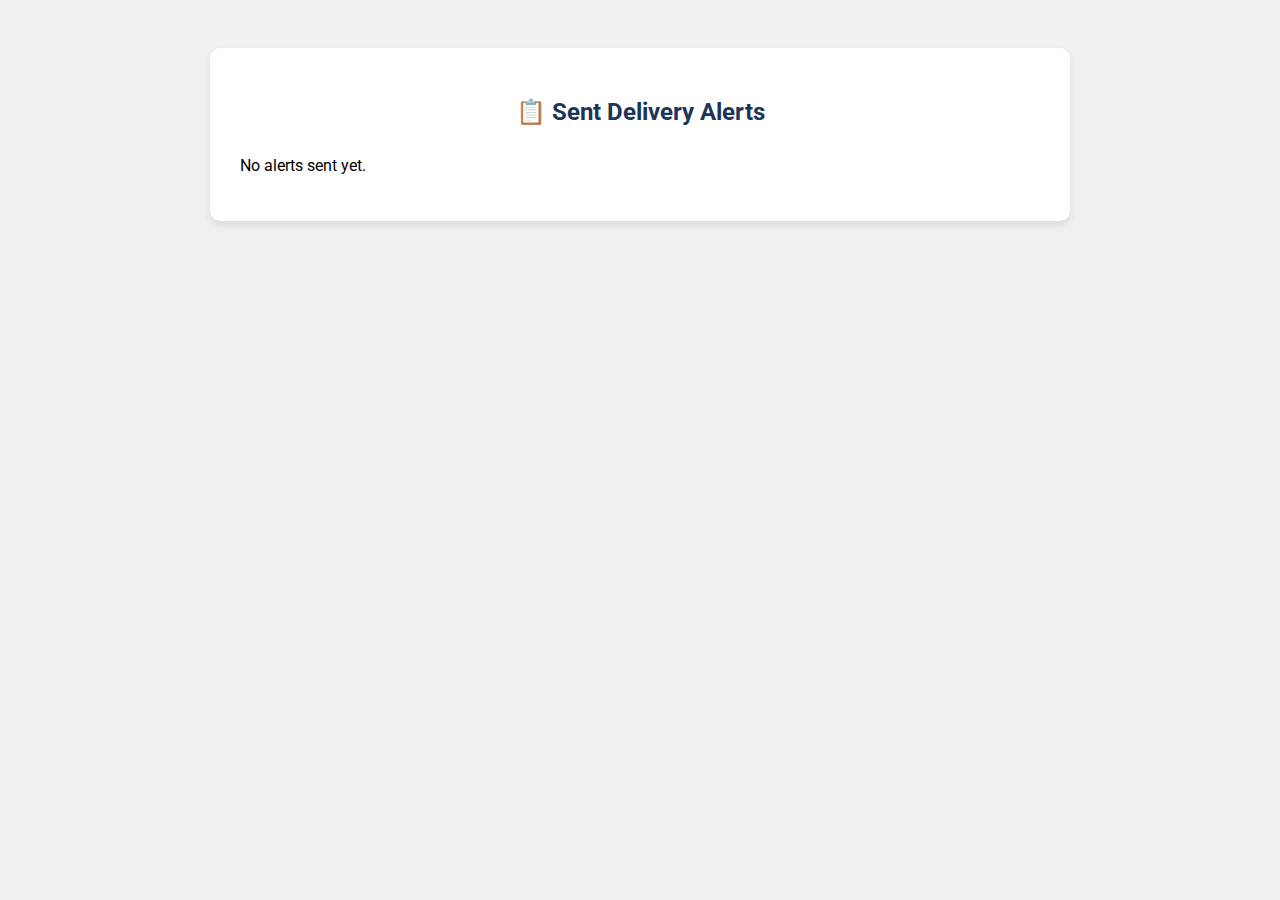
<file: alerts.html>
<!DOCTYPE html>
<html lang="en">
<head>
  <meta charset="UTF-8" />
  <title>Alerts</title>
  <link href="https://fonts.googleapis.com/css2?family=Roboto:wght@400;700&display=swap" rel="stylesheet">
  <style>
    body {
      font-family: 'Roboto', sans-serif;
      background: #f1f1f1;
      padding: 40px;
    }
    .container {
      max-width: 800px;
      margin: auto;
      background: #fff;
      padding: 30px;
      border-radius: 10px;
      box-shadow: 0 4px 8px rgba(0,0,0,0.1);
    }
    h2 {
      text-align: center;
      color: #1d3557;
      margin-bottom: 30px;
    }
    .alert {
      border-left: 5px solid blue;
      padding: 15px 20px;
      margin-bottom: 20px;
      background: #fff3f3;
      border-radius: 8px;
    }
    .alert strong {
      color: blue;
    }
    .timestamp {
      color: #888;
      font-size: 14px;
      margin-top: 5px;
    }
  </style>
</head>
<body>
  <div class="container">
    <h2>📋 Sent Delivery Alerts</h2>
    <div id="alertsContainer"></div>
  </div>

  <script>
    const alertsContainer = document.getElementById('alertsContainer');
    const alerts = JSON.parse(localStorage.getItem('alerts')) || [];

    if (alerts.length === 0) {
      alertsContainer.innerHTML = "<p>No alerts sent yet.</p>";
    } else {
      alerts.reverse().forEach(alert => {
        const div = document.createElement('div');
        div.classList.add('alert');
        div.innerHTML = `
          <strong>${alert.name}</strong> (${alert.contact}) <br>
          Order ID: ${alert.orderId} <br>
          Message: ${alert.message}
          <div class="timestamp">🕒 Sent: ${alert.timestamp}</div>
        `;
        alertsContainer.appendChild(div);
      });
    }
  </script>
</body>
</html>
</file>
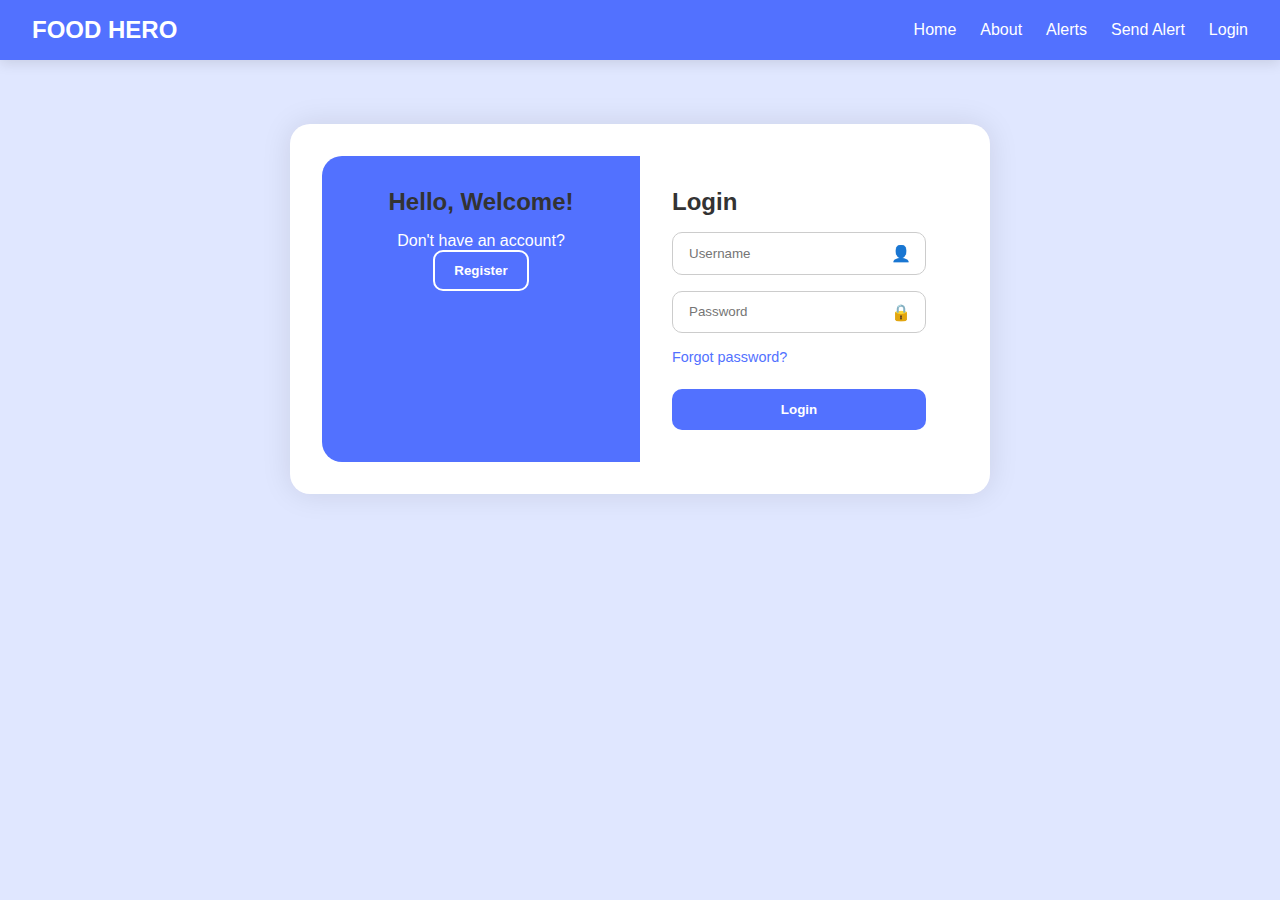
<file: login.html>
<!DOCTYPE html>
<html lang="en">
<head>
  <meta charset="UTF-8" />
  <meta name="viewport" content="width=device-width, initial-scale=1.0"/>
  <title>FOOD HERO</title>
  <link rel="stylesheet" href="assets/css/login.css" />
</head>
<body>

  <!-- Navigation Bar -->
  <nav class="navbar">
    <div class="nav-logo">FOOD HERO</div>
    <ul class="nav-links">
      <li><a href="index.html">Home</a></li>
      <li><a href="about-us.html">About</a></li>
      <li><a href="notificationreal.html">Alerts</a></li>
      <li><a href="send-alert.html">Send Alert</a></li>
      <li><a href="login.html">Login</a></li>
    </ul>
  </nav>

  <!-- Main Container -->
  <div class="container">
    
    <!-- Login Section -->
<div class="form-box login" id="loginForm">
  <div class="left">
    <h2>Hello, Welcome!</h2>
    <p>Don't have an account?</p>
    <button class="btn-outline" id="showRegisterBtn">Register</button> <!-- ✅ Add ID -->
  </div>
  <div class="right">
    <h2>Login</h2>
    <form>
      <div class="input-box">
        <input type="text" placeholder="Username" required />
        <span class="icon">👤</span>
      </div>
      <div class="input-box">
        <input type="password" placeholder="Password" required />
        <span class="icon">🔒</span>
      </div>
      <a href="#" class="link">Forgot password?</a>
      <button class="btn">Login</button>
    </form>
  </div>
</div>

<!-- Registration Section -->
<div class="form-box register" id="registerForm" style="display: none;"> <!-- ✅ Hide by default -->
  <h2>Registration</h2>
  <form >
    <div class="input-box">
      <input type="text" placeholder="Username" required />
      <span class="icon">👤</span>
    </div>
    <div class="input-box">
      <input type="email" placeholder="Email" required />
      <span class="icon">✉️</span>
    </div>
    <div class="input-box">
      <input type="password" placeholder="Password" required />
      <span class="icon">🔒</span>
    </div>
    <button class="btn">Register</button>
    <p id="alredy">Already have an account? <a href="#" id="showLoginLink">Login</a></p> <!-- ✅ Add ID -->
  </form>
</div>
  </div>
  <script>
  const loginForm = document.getElementById("loginForm");
  const registerForm = document.getElementById("registerForm");
  const showRegisterBtn = document.getElementById("showRegisterBtn");
  const showLoginLink = document.getElementById("showLoginLink");

  showRegisterBtn.addEventListener("click", () => {
    loginForm.style.display = "none";
    registerForm.style.display = "block";
  });

  showLoginLink.addEventListener("click", (e) => {
    e.preventDefault();
    registerForm.style.display = "none";
    loginForm.style.display = "flex";
  });

  // Add these listeners to redirect on form submission
  loginForm.querySelector("form").addEventListener("submit", function (e) {
    e.preventDefault(); // prevent actual form submission
    window.location.href = "index.html"; // redirect
  });

  registerForm.querySelector("form").addEventListener("submit", function (e) {
    e.preventDefault(); // prevent actual form submission
    window.location.href = "index.html"; // redirect
  });
</script>

</body>
</html>
</file>
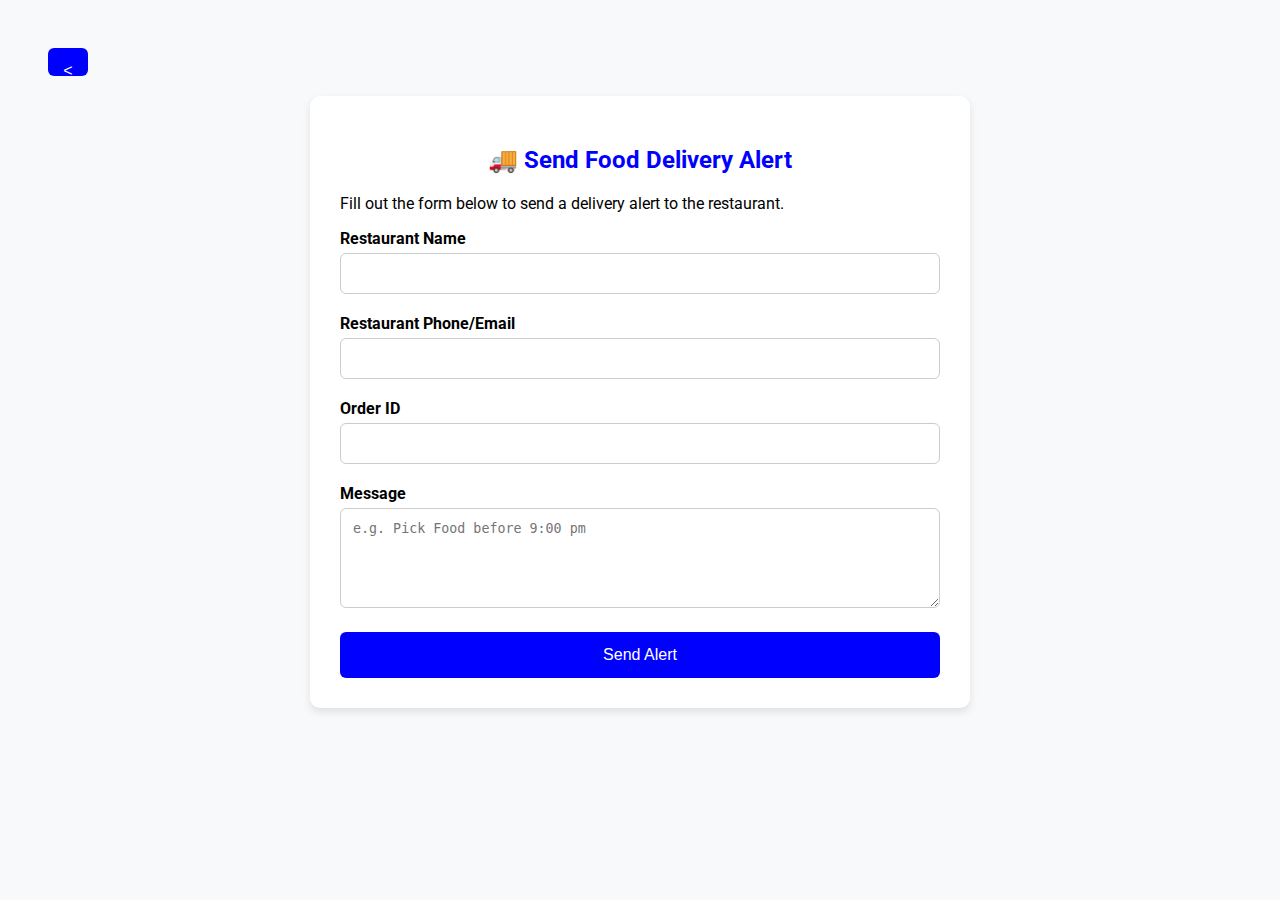
<file: send-alert.html>
<!DOCTYPE html>
<html lang="en">
  <head>
    <meta charset="UTF-8" />
    <title>Send Delivery Alert</title>
    <link
      href="https://fonts.googleapis.com/css2?family=Roboto:wght@400;700&display=swap"
      rel="stylesheet"
    />
    <style>
      body {
        font-family: "Roboto", sans-serif;
        background: #f8f9fa;
        padding: 40px;
      }
      .container {
        max-width: 600px;
        background: #fff;
        padding: 30px;
        border-radius: 10px;
        box-shadow: 0 4px 8px rgba(0, 0, 0, 0.1);
        margin: auto;
      }
      h2 {
        text-align: center;
        color: blue;
      }
      .form-group {
        margin-bottom: 20px;
      }
      label {
        font-weight: bold;
        display: block;
        margin-bottom: 5px;
      }
      input,
      textarea {
        width: 100%;
        padding: 12px;
        border-radius: 6px;
        border: 1px solid #ccc;
        box-sizing: border-box;
      }
      textarea {
        min-height: 100px;
      }
      button {
        width: 100%;
        background-color: blue;
        color: white;
        padding: 14px;
        border: none;
        border-radius: 6px;
        font-size: 16px;
        cursor: pointer;
      }
      button:hover {
        background-color: blue;
      }
      #back {
        width: 40px;
        height: 20px;
        margin-bottom: 20px;
      }
    </style>
  </head>
  <body>
    <button id="back" onclick="window.location.href='index.html'"><</button>
    <div class="container">
      <h2>🚚 Send Food Delivery Alert</h2>
      <p>Fill out the form below to send a delivery alert to the restaurant.</p>
      <form id="alertForm">
        <div class="form-group">
          <label>Restaurant Name</label>
          <input type="text" id="name" required />
        </div>
        <div class="form-group">
          <label>Restaurant Phone/Email</label>
          <input type="text" id="contact" required />
        </div>
        <div class="form-group">
          <label>Order ID</label>
          <input type="text" id="orderId" required />
        </div>
        <div class="form-group">
          <label>Message</label>
          <textarea
            id="message"
            placeholder="e.g. Pick Food before 9:00 pm"
          ></textarea>
        </div>
        <button type="submit">Send Alert</button>
      </form>
    </div>

    <script>
      const form = document.getElementById("alertForm");

      form.addEventListener("submit", function (e) {
        e.preventDefault();

        const alert = {
          name: document.getElementById("name").value,
          contact: document.getElementById("contact").value,
          orderId: document.getElementById("orderId").value,
          message:
            document.getElementById("message").value ||
            "Your food is on the way!",
          timestamp: new Date().toLocaleString(),
        };

        const existingAlerts = JSON.parse(localStorage.getItem("alerts")) || [];
        existingAlerts.push(alert);
        localStorage.setItem("alerts", JSON.stringify(existingAlerts));

        // Redirect to the alerts page
        window.location.href = "alerts.html";
      });
    </script>
  </body>
</html>
</file>
<file: assets/css/login.css>
* {
  margin: 0;
  padding: 0;
  box-sizing: border-box;
}

body {
  font-family: 'Segoe UI', sans-serif;
  background: #e0e7ff;
  min-height: 100vh;
}

/* ---------------------- Navbar ---------------------- */
.navbar {
  display: flex;
  justify-content: space-between;
  align-items: center;
  background-color: #5271ff;
  padding: 1rem 2rem;
  color: white;
  position: sticky;
  top: 0;
  z-index: 1000;
  box-shadow: 0 4px 12px rgba(0, 0, 0, 0.1);
}

.nav-logo {
  font-size: 1.5rem;
  font-weight: bold;
}

.nav-links {
  list-style: none;
  display: flex;
  gap: 1.5rem;
}

.nav-links li a {
  text-decoration: none;
  color: white;
  font-weight: 500;
  transition: color 0.3s ease;
}

.nav-links li a:hover {
  color: #cdd6ff;
}

/* ---------------------- Main Container ---------------------- */
.container {
  display: flex;
  flex-wrap: wrap;
  gap: 2rem;
  justify-content: center;
  align-items: center;
  padding: 2rem;
  margin-top: 2rem;
}

/* ---------------------- Form Boxes ---------------------- */
.form-box {
  background: white;
  border-radius: 20px;
  padding: 2rem;
  box-shadow: 0 0 30px rgba(0, 0, 0, 0.1);
  max-width: 350px;
  flex: 1;
  min-width: 300px;
}
#already{
    padding-top: 20px;
}
.form-box h2 {
  margin-bottom: 1rem;
  color: #333;
  font-weight: bold;
}

.input-box {
  position: relative;
  margin: 1rem 0;
}

.input-box input {
  width: 100%;
  padding: 0.8rem 1rem;
  border: 1px solid #ccc;
  border-radius: 10px;
  padding-right: 2.5rem;
}

.icon {
  position: absolute;
  right: 15px;
  top: 50%;
  transform: translateY(-50%);
  color: #999;
}

.btn {
  width: 100%;
  padding: 0.8rem;
  background: #5271ff;
  color: white;
  border: none;
  border-radius: 10px;
  margin-top: 1rem;
  cursor: pointer;
  font-weight: 600;
}

.btn-outline {
  padding: 0.7rem 1.2rem;
  border: 2px solid white;
  color: white;
  background: transparent;
  border-radius: 10px;
  cursor: pointer;
  font-weight: bold;
}

/* ---------------------- Login Box ---------------------- */
.login {
  display: flex;
  flex-direction: row;
  max-width: 700px;
  width: 100%;
  background: white;
  overflow: hidden;
}

.login .left {
  background: #5271ff;
  border-radius: 20px 0 0 20px;
  padding: 2rem;
  color: white;
  text-align: center;
  flex: 1;
}

.login .right {
  padding: 2rem;
  flex: 1;
}

.link {
  font-size: 0.9rem;
  display: block;
  margin: 0.5rem 0;
  color: #5271ff;
  text-decoration: none;
}

.social-icons {
  margin-top: 1rem;
  display: flex;
  gap: 0.5rem;
}

.social-icons button {
  background: #f1f1f1;
  border: none;
  padding: 0.6rem 1rem;
  border-radius: 8px;
  cursor: pointer;
  font-size: 1rem;
}

/* ---------------------- Responsive ---------------------- */
@media (max-width: 768px) {
  .login {
    flex-direction: column;
    border-radius: 20px;
  }

  .login .left {
    border-radius: 20px 20px 0 0;
  }

  .login .right {
    border-radius: 0 0 20px 20px;
  }

  .nav-links {
    flex-direction: column;
    gap: 1rem;
    background: #5271ff;
    width: 100%;
    text-align: center;
    display: none; /* Add JS toggle for mobile later if needed */
  }
}
</file>
